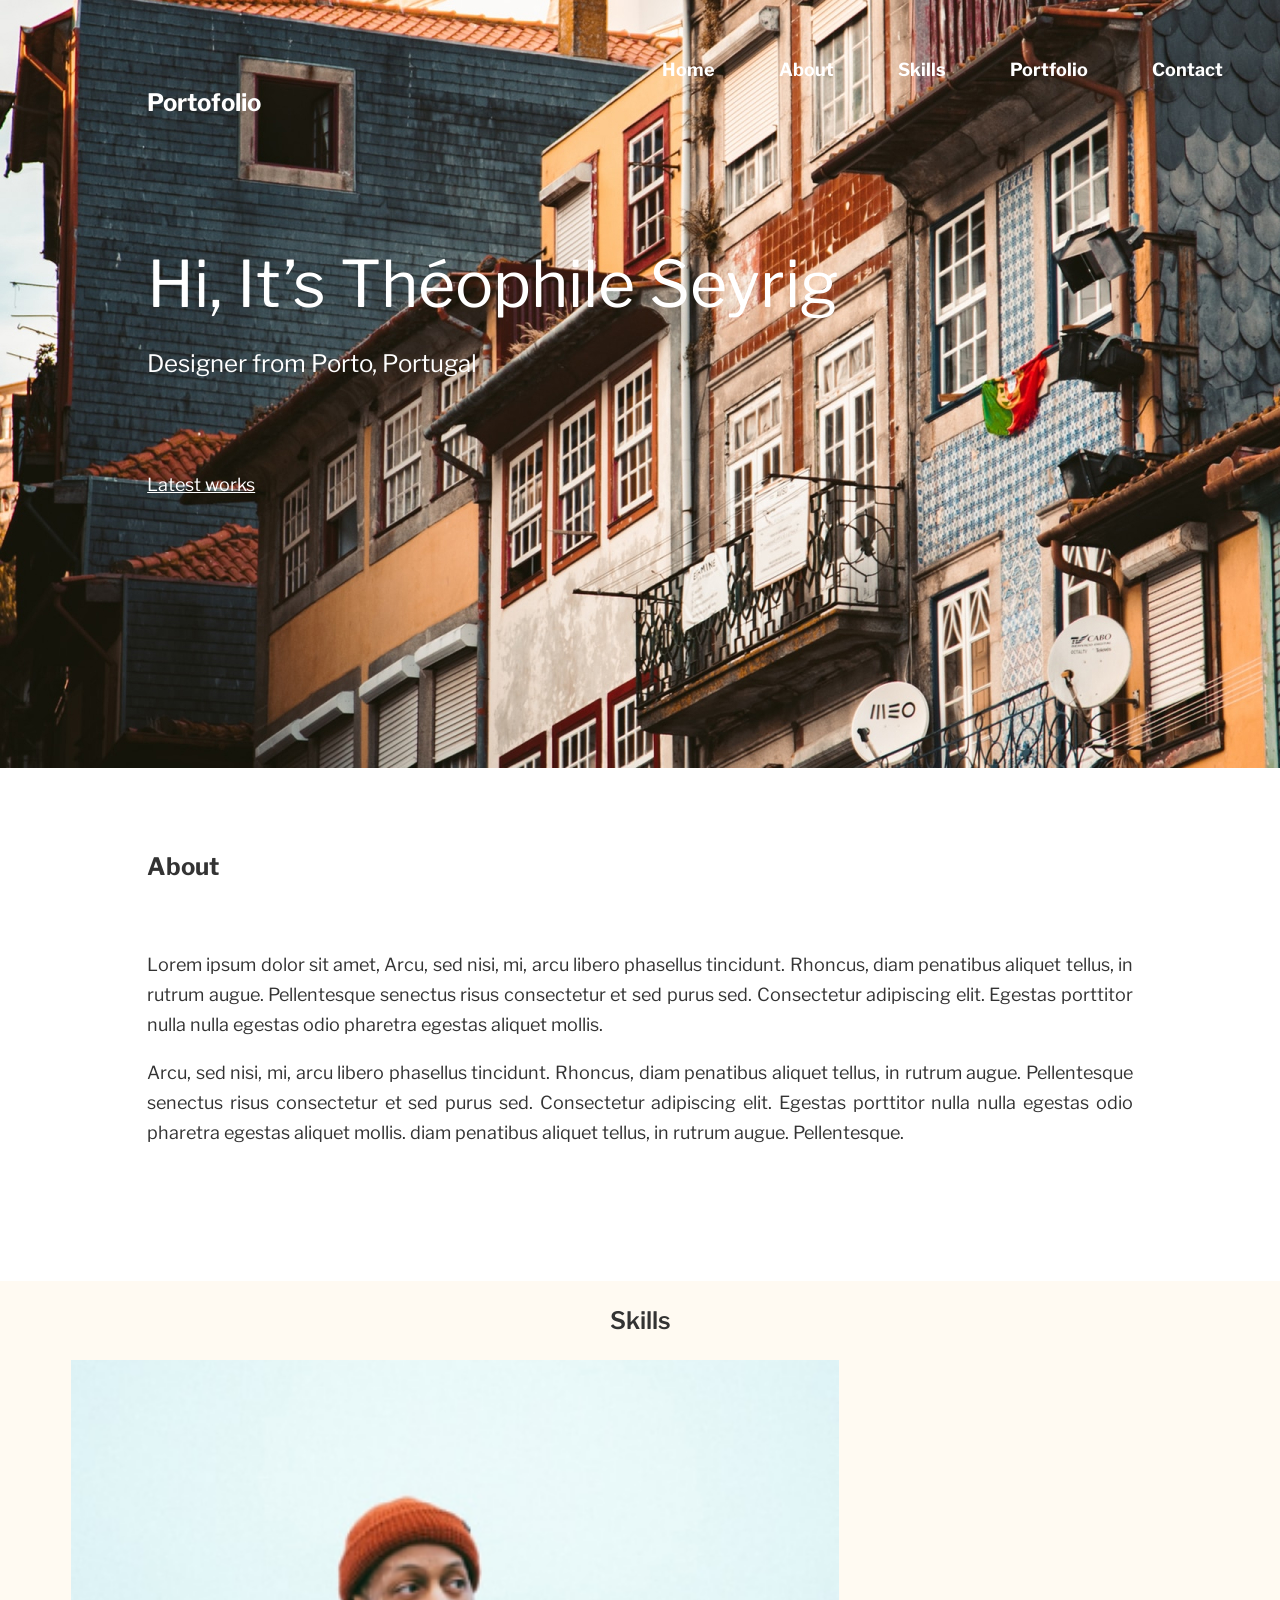
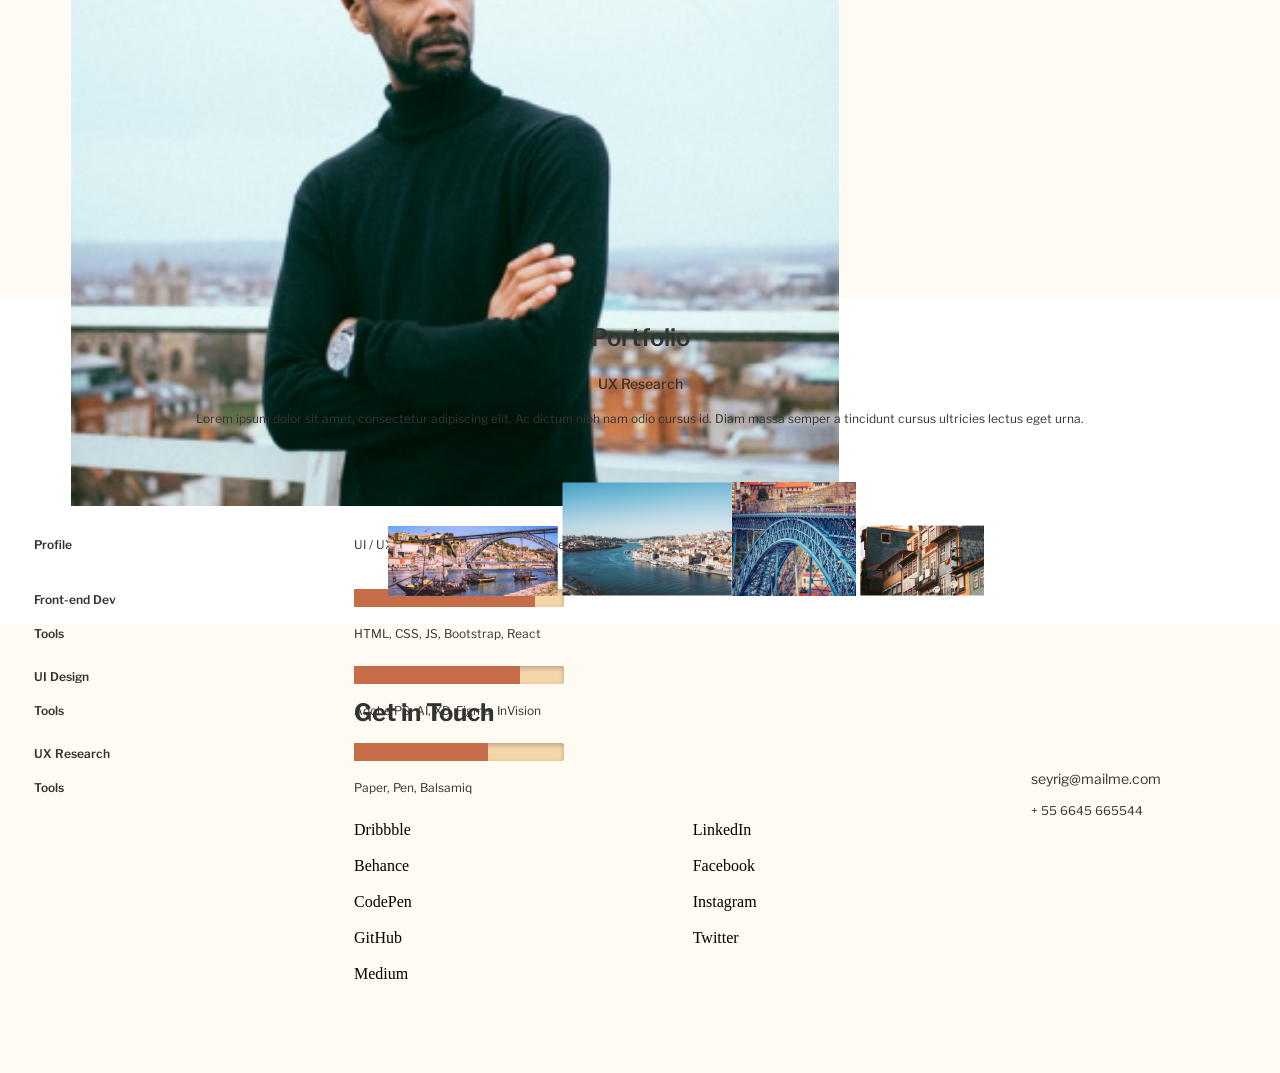
<file: index.html>
﻿<!DOCTYPE html>

<html lang="en" xmlns="http://www.w3.org/1999/xhtml">
<head>
    <meta name="viewport" content="width=device-width, initial-scale=1">
    <link rel="stylesheet" href="StyleSheet1.css">
    <link rel="stylesheet" href="headerStyleSheet.css">
    <link rel="stylesheet" href="aboutStyleSheet.css">
    <link rel="stylesheet" href="skillsStyleSheet.css">
    <link rel="stylesheet" href="portfolioStyleSheet.css">
    <link rel="stylesheet" href="footerStyleSheet.css"><!-- -->
    <link rel="stylesheet" href="headerMobileStyleSheet.css">
    <link rel="stylesheet" href="aboutMobileStyleSheet.css">
    <link rel="stylesheet" href="skillsMobileStyleSheet.css">
    <link rel="stylesheet" href="portfolioMobileStyleSheet.css">
    <link rel="stylesheet" href="footerMobileStyleSheet.css">
    <link rel="preconnect" href="https://fonts.gstatic.com">
    <link href="https://fonts.googleapis.com/css2?family=Libre+Franklin:ital@1&display=swap" rel="stylesheet">
    <link rel="preconnect" href="https://fonts.gstatic.com">
    <link href="https://fonts.googleapis.com/css2?family=Libre+Franklin:wght@100&display=swap" rel="stylesheet">
    <title>

    </title>
</head>
<body style='overflow-x:hidden;'>
    <header>
        <img class="nav-button" src="GlobalNavButton.png" />
        <div class="header-text1">Portofolio</div>
        <div class="header-text2">Hi, It’s Théophile Seyrig</div>
        <div class="header-text3">Designer from Porto, Portugal</div>
        <div class="header-text4">Latest works</div>
        <nav>
        <a>Home</a><a>About</a><a>Skills</a><a>Portfolio</a><a>Contact</a>
        </nav>
    </header>

    <main>
        <section class="about">
            <h1>About</h1>
            <p>Lorem ipsum dolor sit amet, Arcu, sed nisi, mi, arcu libero phasellus tincidunt. Rhoncus, diam penatibus aliquet tellus, in rutrum augue. Pellentesque senectus risus consectetur et sed purus sed. Consectetur adipiscing elit. Egestas porttitor nulla nulla egestas odio pharetra egestas aliquet mollis.</p>
            <p>Arcu, sed nisi, mi, arcu libero phasellus tincidunt. Rhoncus, diam penatibus aliquet tellus, in rutrum augue. Pellentesque senectus risus consectetur et sed purus sed. Consectetur adipiscing elit. Egestas porttitor nulla nulla egestas odio pharetra egestas aliquet mollis. diam penatibus aliquet tellus, in rutrum augue. Pellentesque.</p>
        </section>

        <section class="skills">
            <h3>Skills</h3>
            <img src="profilePicture.jpg" />
            <div>
                <div class="profile">
                    <div class="skills-progress">
                        <div class="skills-label">Profile</div> <div class="skills-name">UI / UX Engineer, Front-end Developer</div>
                    </div>
                </div>
                <div class="tools">
                    <div class="skills-progress">
                        <div class="skills-label">Front-end Dev</div> <div class="skills-name"><progress max="100" value="86"></progress></div>
                    </div>
                    <div class="skills-progress">
                        <div class="skills-label">Tools</div> <div class="skills-name">HTML, CSS, JS, Bootstrap, React</div>
                    </div>
                </div>
                <div class="tools">
                    <div class="skills-progress">
                        <div class="skills-label">UI Design</div> <div class="skills-name"><progress max="100" value="79"></progress></div>
                    </div>
                    <div class="skills-progress">
                        <div class="skills-label">Tools</div> <div class="skills-name">Adobe PS, AI, XD, Figma, InVision</div>
                    </div>
                </div>
                <div class="tools">
                    <div class="skills-progress">
                        <div class="skills-label">UX Research</div> <div class="skills-name"><progress max="100" value="64"></progress></div>
                    </div>
                    <div class="skills-progress">
                        <div class="skills-label">Tools</div> <div class="skills-name">Paper, Pen, Balsamiq</div>
                    </div>
                </div>
            </div>
        </section>
        <section class="portfolio">
            <h3>Portfolio</h3>
            <h4>UX Research</h4>
            <p>Lorem ipsum dolor sit amet, consectetur adipiscing elit. Ac dictum nibh nam odio cursus id. Diam massa semper a tincidunt cursus ultricies lectus eget urna.</p>
            <div class="rectangle-paint">
                <div class="rectangle-image rectangle-image-column1">
                    <img src="Rectangle1.png" />
                    <img src="Rectangle3.png" />
                </div>
                <div class="rectangle-image rectangle-image-column2">
                    <img src="Rectangle2.png" />
                    <img src="Rectangle4.png" />
                </div>
            </div>
        </section>
        <section class="footer">
            <h3>Get in Touch</h3>
            <div class="social-networks-table">
                <div class="social-network">
                    Dribbble
                </div>
                <div class="social-network">
                    LinkedIn
                </div>
                <div class="social-network">
                    Behance
                </div>
                <div class="social-network">
                    Facebook
                </div>
                <div class="social-network">
                    CodePen
                </div>
                <div class="social-network">
                    Instagram
                </div>
                <div class="social-network">
                    GitHub
                </div>
                <div class="social-network">
                    Twitter
                </div>
                <div class="social-network">
                    Medium
                </div>
            </div>
            <div class="contacts">
                <div class="mail">seyrig@mailme.com</div>
                <div class="number">+ 55 6645 665544</div>
                <div class="chevron"></div>
            </div>
        </section>
    </main>
        
</body>
</html>
</file>
<file: StyleSheet1.css>
﻿body {
    padding: 0px;
    margin: 0px;
}
</file>
<file: headerStyleSheet.css>
@media (min-width: 401px) and (max-width: 3080px){
header {
    background-image: url(bigBg.jpg);
    background-repeat: no-repeat;
    background-size: cover;
    height: 768px;
}
.nav-button{
    visibility: hidden;
}

nav{
    position: absolute;
    top: 6.5%;
    left: 51.7%;
}

nav a {
    padding-right: 21%;
    font-family: Libre Franklin;
    font-style: normal;
    font-weight: bold;
    font-size: 18px;
    line-height: 22px;
    color: #FFFFFF;
}

.header-text1 {
    font-family: Libre Franklin;
    font-style: normal;
    font-weight: bold;
    font-size: 24px;
    line-height: 29px;
    color: #FFFFFF;
    margin-top: 5.5%;
    margin-left: 11.5%;
}

.header-text2 {
    font-family: Libre Franklin;
    font-style: normal;
    font-weight: normal;
    font-size: 64px;
    line-height: 78px;
    display: flex;
    align-items: center;
    color: #FFFFFF;
    margin-top: 10%;
    margin-left: 11.5%;
}

.header-text3 {
    font-family: Libre Franklin;
    font-style: normal;
    font-weight: normal;
    font-size: 24px;
    line-height: 29px;
    color: #FFFFFF;
    margin-top: 2%;
    margin-left: 11.5%;
}

.header-text4 {
    font-family: Libre Franklin;
    font-style: normal;
    font-weight: normal;
    font-size: 18px;
    line-height: 22px;
    text-decoration-line: underline;
    color: #FFFFFF;
    margin-top: 7.5%;
    margin-left: 11.5%;
}
}
</file>
<file: aboutStyleSheet.css>
.about {
    margin-left: 11.5%;
    margin-right: 11.5%;
    padding-bottom: 9%;
    font-family: Libre Franklin;
    font-style: normal;
    font-weight: normal;
    font-size: 18px;
    line-height: 30px;
    text-align: justify;
    color: #333333;
}

h1 {
    padding-top: 6.5%;
    padding-bottom:5%;
    font-family: Libre Franklin;
    font-style: normal;
    font-weight: bold;
    font-size: 24px;
    line-height: 29px;
    color: #333333;
}
</file>
<file: skillsStyleSheet.css>
.skills {
    background: #FFFAF2;
    height: 617px;
}

.skills h3 {
    margin: 0px;
    text-align: center;
    padding-top: 25px;
    font-family: Libre Franklin;
    font-style: normal;
    font-weight: 600;
    font-size: 24px;
    line-height: 29px;
    color: #333333;
}

.skills img {
    width: 60%;
    padding-top:25px;
    padding-left: 71px;
    padding-bottom: 22px;
}

.skills-progress {
    width: 100%;
    margin-left: 34px;
}

.skills-label {
    width: 25%;
    height: 25px;
    float: left;
    font-family: Libre Franklin;
    font-style: normal;
    font-weight: 600;
    font-size: 12px;
    line-height: 25px;
    color: #333333;
    margin-bottom: 9px;
}

.skills-name {
    width: auto;
    font-family: Libre Franklin;
    font-style: normal;
    font-weight: normal;
    font-size: 12px;
    line-height: 25px;
    color: #333333;
    margin-bottom: 9px;
}

progress[value] {
    -webkit-appearance: none;
    width: 210px;
    height: 18px;
    color:antiquewhite;
}

    progress[value]::-webkit-progress-bar {
        background-color: #F5D6AB;
        border-radius: 2px;
        box-shadow: 0 2px 5px rgba(0, 0, 0, 0.25) inset;
    }

    progress[value]::-webkit-progress-value {
        background-color: #C66C49;
    }

.tools{
    margin-bottom: 18px;
}

.profile {
    margin-bottom: 30px;
}
</file>
<file: portfolioStyleSheet.css>
.portfolio {
    margin-top: 25px;
}

.portfolio h3 {
    margin: 0;
    text-align: center;
    font-family: Libre Franklin;
    font-style: normal;
    font-weight: 600;
    font-size: 24px;
    line-height: 29px;
    color: #333333;
}

.portfolio h4 {
    margin: 0;
    padding-top: 19px;
    text-align: center;
    font-family: Libre Franklin;
    font-style: normal;
    font-weight: 500;
    font-size: 14px;
    line-height: 25px;
    color: #333333;
}

.portfolio p {
    margin-bottom:0px;
    margin-top: 15px;
    text-align: justify;
    margin-left: 34px;
    margin-right: 34px;
    height: 71px;
    font-family: Libre Franklin;
    font-style: normal;
    font-weight: normal;
    font-size: 12px;
    line-height: 15px;
    text-align: center;
    color: #333333;
}

.rectangle-paint {
    padding-left:34px;
    padding-right:34px;
    padding-bottom:24px;
    display: flex;
    flex-direction: row;
}

}

.rectangle-image {
    display: flex;
    flex-direction: column;
}
</file>
<file: footerStyleSheet.css>
.footer {
    background-color: #FFFAF2;
    padding-bottom: 18%;
    padding-left: 11.8%;
}

    .footer h3 {
        padding-top: 6.5%;
        margin: 0%;
        font-family: Libre Franklin;
        font-style: normal;
        font-weight: bold;
        font-size: 24px;
        line-height: 29px;
        color: #333333;
    }

.social-networks-table {
    float: left;
    width: 60%;
    display: flex;
    flex-wrap: wrap;
    margin-top: 4%;
}

.social-network {
    flex: 50%;
    margin-bottom: 18px;
}

.contacts {
    margin-left: 42px;
}

    .contacts .mail {
        margin-top: 4%;
        font-family: Libre Franklin;
        font-style: normal;
        font-weight: normal;
        font-size: 14px;
        line-height: 17px;
        color: #333333;
    }

    .contacts .number {
        margin-top: 1.5%;
        font-family: Libre Franklin;
        font-style: normal;
        font-weight: normal;
        font-size: 12px;
        line-height: 15px;
        color: #333333;
    }

.chevron {
    position: relative;
    left: 24%;
    top: 200px;
    font-family: Segoe MDL2 Assets;
    font-style: normal;
    font-weight: normal;
    font-size: 24px;
    line-height: 24px;
    color: #333333;
}
</file>
<file: headerMobileStyleSheet.css>
@media screen and (max-width: 400px) {
header {
    background-image: url(bg.jpg);
    background-repeat: no-repeat;
    height: 275px;
    width: 375px;
}

nav{
    visibility: hidden;
}

.nav-button {
    position: absolute;
    padding-top:5px;
    padding-bottom:5px;
    left: 34px;
    top: 39px;
    float: left;
}

.header-text1 {
    font-family: Libre Franklin;
    font-style: normal;
    font-weight: bold;
    font-size: 24px;
    line-height: 29px;
    color: #FFFFFF;
    text-align: center;
    padding-top: 36px;
}

.header-text2 {
    font-family: Libre Franklin;
    font-style: normal;
    font-weight: normal;
    font-size: 22px;
    line-height: 24px;
    color: #FFFFFF;
    text-align: center;
    padding-top: 50px;
}

.header-text3 {
    font-family: Libre Franklin;
    font-style: normal;
    font-weight: normal;
    font-size: 15px;
    line-height: 16px;
    color: #FFFFFF;
    padding-top: 13px;
    text-align: center;
}

.header-text4 {
    font-family: Libre Franklin;
    font-style: normal;
    font-weight: normal;
    font-size: 15px;
    line-height: 16px;
    text-decoration-line: underline;
    color: #FFFFFF;
    padding-top: 41px;
    text-align: center;
}
}
</file>
<file: aboutMobileStyleSheet.css>
@media screen and (max-width: 400px) {
    .about {
        margin-left: 34px;
        margin-right: 29px;
        padding-bottom:20px;
        font-family: Libre Franklin;
        font-style: normal;
        font-weight: normal;
        font-size: 12px;
        line-height: 15px;
        text-align: justify;
        color: #333333;
    }

    h1 {
        padding-top: 0%;
        padding-bottom: 0%;
        text-align-last: center;
        font-family: Libre Franklin;
        font-style: normal;
        font-weight: 600;
        font-size: 24px;
        line-height: 29px;
        color: #333333;
        margin-top: 25px;
        margin-bottom: 19px;
    }
}
</file>
<file: skillsMobileStyleSheet.css>
@media screen and (max-width: 400px) {
    .skills {
        background: #FFFAF2;
        height: 617px;
        padding-left: 0%;
        padding-bottom: 0%;
    }

.skills h3 {
    margin: 0px;
    text-align: center;
    padding-top: 25px;
    font-family: Libre Franklin;
    font-style: normal;
    font-weight: 600;
    font-size: 24px;
    line-height: 29px;
    color: #333333;
}

.skills img {
    float:none;
    width: 60%;
    padding-top:25px;
    padding-left: 71px;
    padding-bottom: 22px;
    margin-top: 0%;
}

.skills-progress {
    width: 100%;
    margin-left: 34px;
}

.skills-label {
    width: 25%;
    height: 25px;
    float: left;
    font-family: Libre Franklin;
    font-style: normal;
    font-weight: 600;
    font-size: 12px;
    line-height: 25px;
    color: #333333;
    margin-bottom: 9px;
}

.skills-name {
    width: auto;
    font-family: Libre Franklin;
    font-style: normal;
    font-weight: normal;
    font-size: 12px;
    line-height: 25px;
    color: #333333;
    margin-bottom: 9px;
}

progress[value] {
    -webkit-appearance: none;
    width: 210px;
    height: 18px;
}

    progress[value]::-webkit-progress-bar {
        background-color: #F5D6AB;
        border-radius: 2px;
    }

    progress[value]::-webkit-progress-value {
        background-color: #C66C49;
    }

.tools{
    margin-bottom: 18px;
}

.profile {
    margin-top:0%;
    margin-bottom: 30px;
}
}
</file>
<file: portfolioMobileStyleSheet.css>
@media screen and (max-width: 400px) {
.portfolio {
    margin-top: 25px;
    padding-left: 0%;    
    padding-bottom:0%;
}

.portfolio h3 {
    padding-top: 0%;
    margin: 0;
    text-align: center;
    font-family: Libre Franklin;
    font-style: normal;
    font-weight: 600;
    font-size: 24px;
    line-height: 29px;
    color: #333333;
}

.portfolio h4 {
    margin: 0;
    padding-top: 19px;
    text-align: center;
    font-family: Libre Franklin;
    font-style: normal;
    font-weight: 500;
    font-size: 14px;
    line-height: 25px;
    color: #333333;
}

.portfolio p {
    float: none;
    width: auto;
    margin-bottom:0px;
    margin-top: 15px;
    text-align: justify;
    margin-left: 34px;
    margin-right: 34px;
    height: 71px;
    font-family: Libre Franklin;
    font-style: normal;
    font-weight: normal;
    font-size: 12px;
    line-height: 15px;
    text-align: center;
    color: #333333;
}

.rectangle-paint {
    padding-left:22px;
    display: flex;
    flex-direction: row;
    width:100%;
    height:200%;
}

.rectangle-image {
    display: flex;
    justify-content: space-between;
    flex-direction: column;
    margin: 2%;
}

.rectangle-image-column1{
    width:45%;
}

.rectangle-image-column2 {
    width: 35%;
}

.rectangle-image img{
    width:100%;
    margin-bottom:5%;
}
}
</file>
<file: footerMobileStyleSheet.css>
@media screen and (max-width: 400px) {
    .footer {
        background-color: #FFFAF2;
        padding-bottom: 50px;
        padding-left: 0%;
    }

.footer h3{
    padding-top:26px;
    margin-bottom:0px;
    text-align: center;
    font-family: Libre Franklin;
    font-style: normal;
    font-weight: 600;
    font-size: 24px;
    line-height: 29px;
    color: #333333;
}

.social-networks-table {
    display: flex;
    flex-wrap: wrap;
    padding-left: 42px;
    width:auto;
    justify-content:space-between;
}

.social-network {
    flex: 50%;
    margin-bottom: 18px;
}

.contacts {
    margin-left: 42px;
    margin-top: 210px;
}

.contacts .mail {
    margin-top: 11px;
    font-family: Libre Franklin;
    font-style: normal;
    font-weight: normal;
    font-size: 14px;
    line-height: 17px;
    color: #333333;
}

.contacts .number {
    margin-top: 7px;
    font-family: Libre Franklin;
    font-style: normal;
    font-weight: normal;
    font-size: 12px;
    line-height: 15px;
    color: #333333;
}

    .chevron {
        position: relative;
        left: 276px;
        top: -38px;
        font-family: Segoe MDL2 Assets;
        font-style: normal;
        font-weight: normal;
        font-size: 24px;
        line-height: 24px;
        color: #333333;
    }
}
</file>
